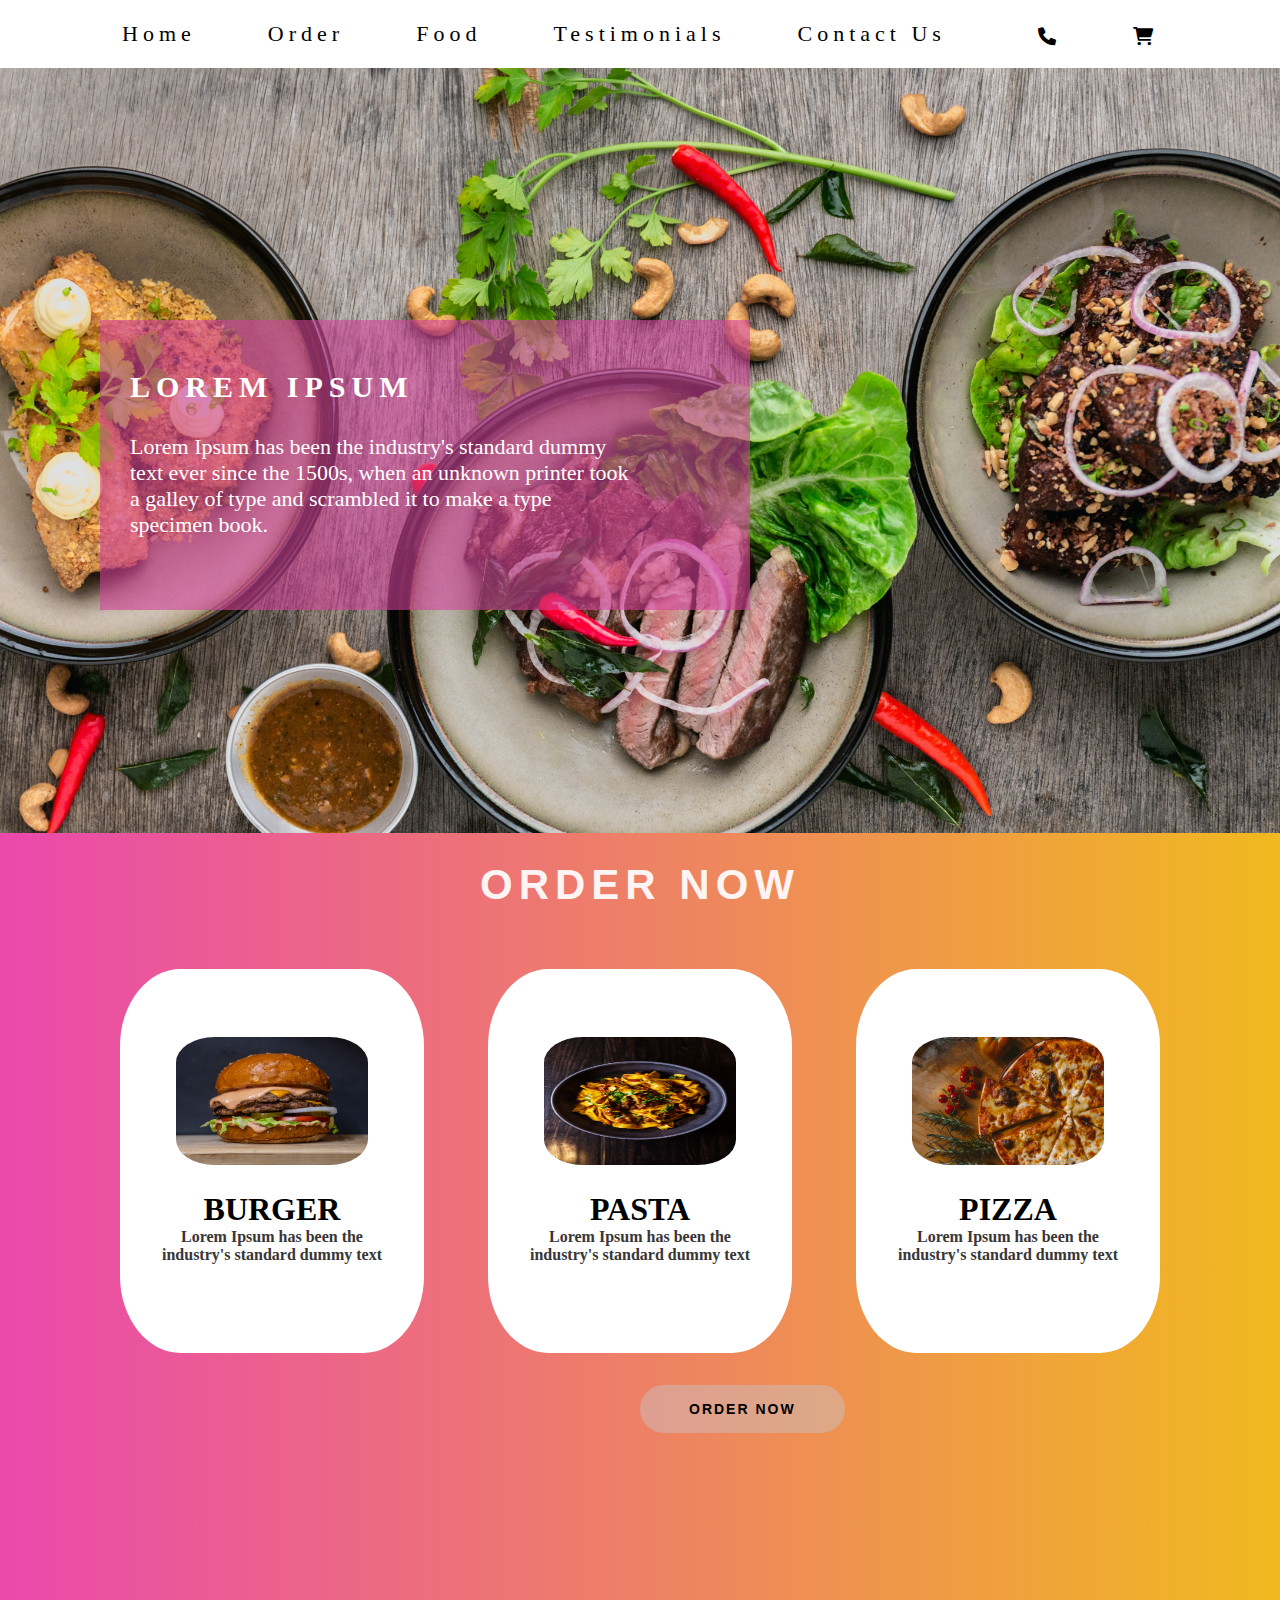
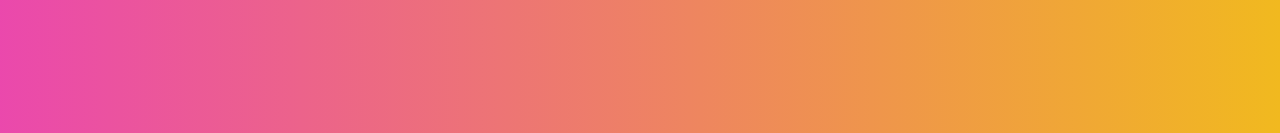
<file: index.html>
<!DOCTYPE html>
<html lang="en">
<head>
    <meta charset="UTF-8">
    <meta name="viewport" content="width=device-width, initial-scale=1.0">
    <title>My Restaurant</title>
    <link rel="stylesheet" href="style.css"> 
    <link rel="stylesheet" href="https://cdnjs.cloudflare.com/ajax/libs/font-awesome/6.0.0-beta3/css/all.min.css">
</head>
<body>
    <nav>
        <ul class="center">
            <li><a href="#home">Home</a></li>
            <li><a href="#order">Order</a></li>
            <li><a href="#food">Food</a></li>
            <li><a href="#testimonials">Testimonials</a></li>
            <li><a href="#contact">Contact Us</a></li>
            <li class="nav-right">
            <li><a href="tel:+123456789"><i class="fas fa-phone"></i></a></li>
            <li><a href="#cart"><i class="fas fa-shopping-cart"></i></a></li>
        </ul>
    </nav>
    <div class="background-container">
        <div class="light-text">
            <div class="contact-inner">
            <p class="contact-heading"><strong> LOREM IPSUM</strong></p>
                <p class="phone">  Lorem Ipsum has been the industry's standard dummy<br>
                    text ever since the 1500s, when an unknown printer took<br>
                    a galley of type and scrambled it to make a type<br>
                    specimen book.</p>
        </div>
    </div>
</div>
<div class="order">
    <h1 class="order-heading">Order Now</h1>

<div  class="all-product">
    <article class="product">
        <img src="img4.jpg" alt="Card Image">
    <div class="product-info">
      <h2 class="poduct-title">BURGER</h2>
        <h4 class="product-content">
          Lorem Ipsum has been the
        industry's standard dummy text</h4>
        </div>
        </article>

        <article class="product">
            <img src="img3.jpg" alt="Card Image">
        <div class="product-info">
          <h2 class="poduct-title">PASTA</h2>
            <h4 class="product-content">
              Lorem Ipsum has been the
            industry's standard dummy text</h4>
            </div>
            </article>

            <article class="product">
                <img src="img2.jpg" alt="Card Image">
            <div class="product-info">
              <h2 class="poduct-title">PIZZA</h2>
                <h4 class="product-content">
                  Lorem Ipsum has been the
                industry's standard dummy text</h4>
                </div>
                </article>

            </div><div class="button1">
<button class="button">ORDER NOW</button>
</div>

</div>
</div>
</body>
</html>
</file>
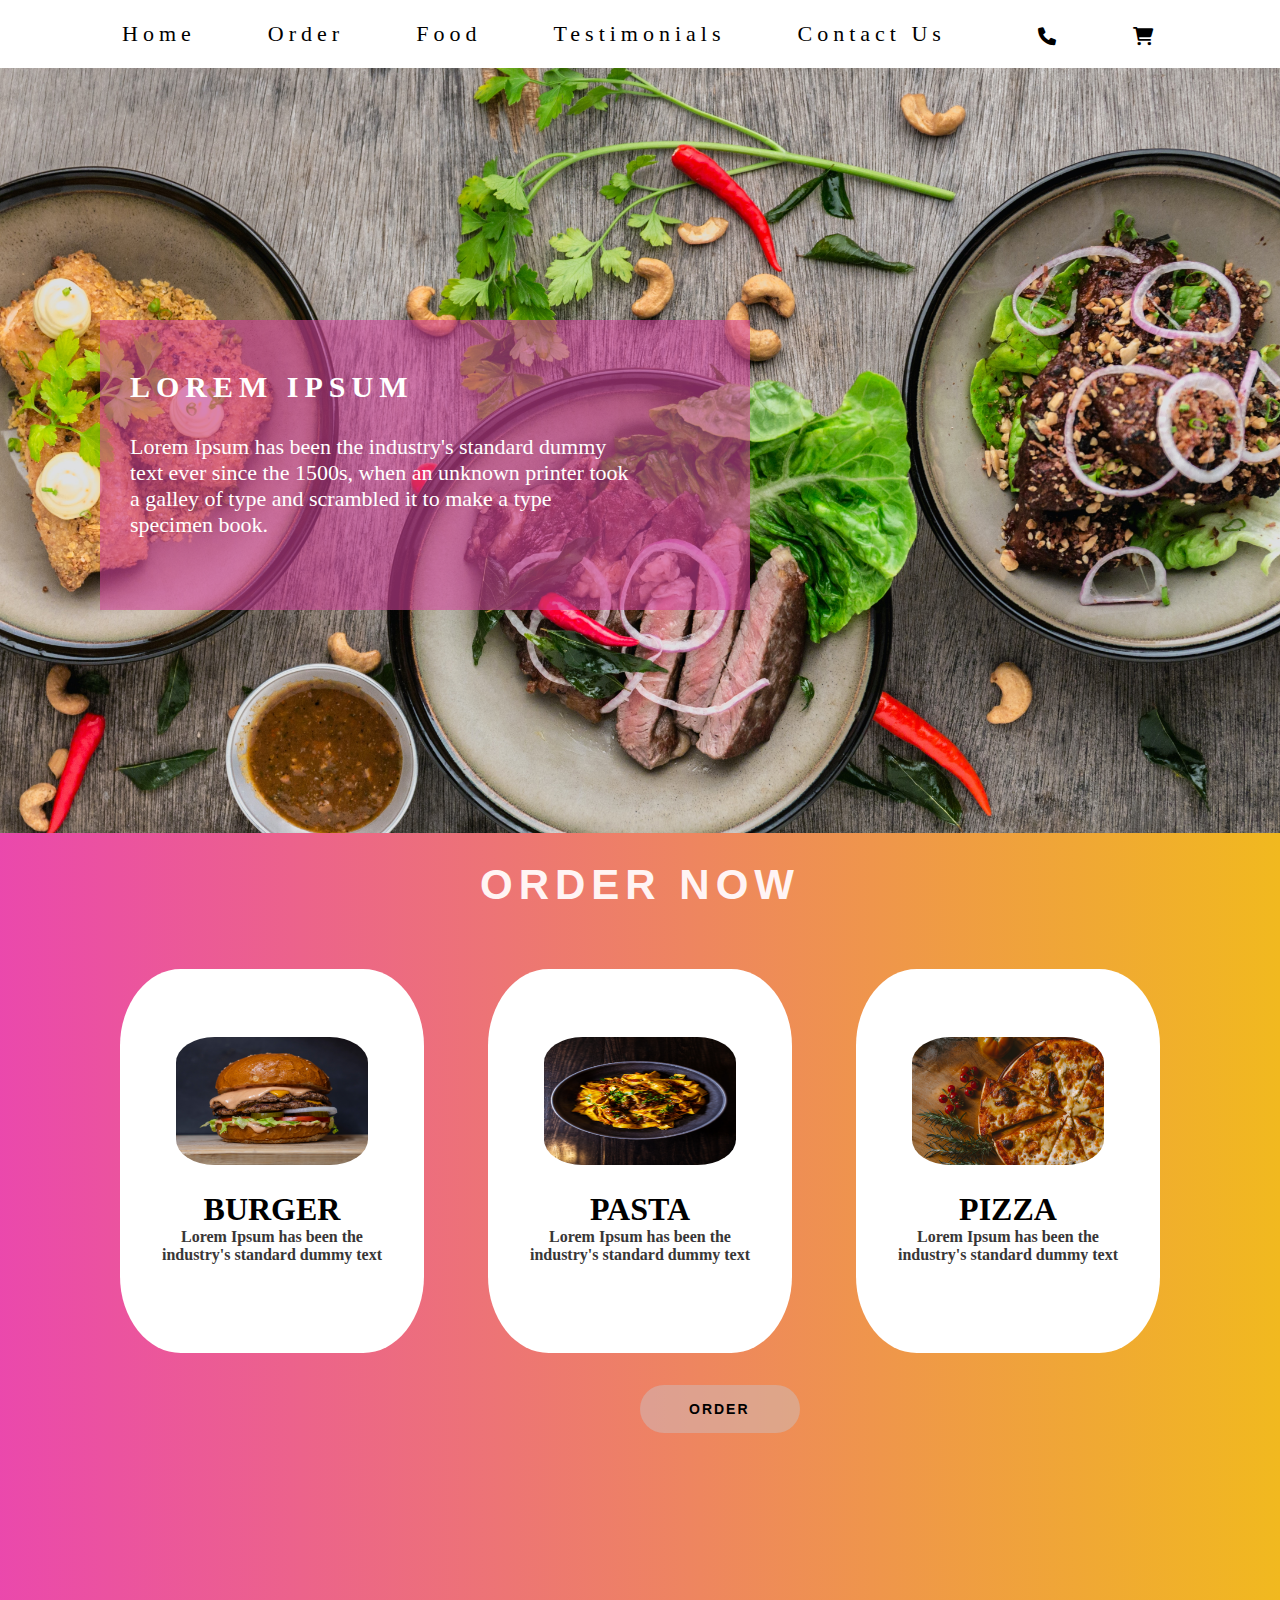
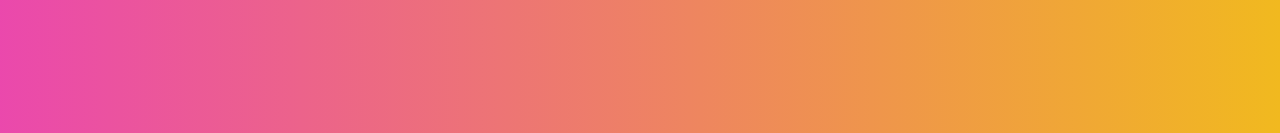
<file: index.html.html>
<!DOCTYPE html>
<html lang="en">
<head>
    <meta charset="UTF-8">
    <meta name="viewport" content="width=device-width, initial-scale=1.0">
    <title>My Restaurant</title>
    <link rel="stylesheet" href="style.css"> 
    <link rel="stylesheet" href="https://cdnjs.cloudflare.com/ajax/libs/font-awesome/6.0.0-beta3/css/all.min.css">
</head>
<body>
    <nav>
        <ul class="center">
            <li><a href="#home">Home</a></li>
            <li><a href="#order">Order</a></li>
            <li><a href="#food">Food</a></li>
            <li><a href="#testimonials">Testimonials</a></li>
            <li><a href="#contact">Contact Us</a></li>
            <li class="nav-right">
            <li><a href="tel:+123456789"><i class="fas fa-phone"></i></a></li>
            <li><a href="#cart"><i class="fas fa-shopping-cart"></i></a></li>
        </ul>
    </nav>
    <div class="background-container">
        <div class="light-text">
            <div class="contact-inner">
            <p class="contact-heading"><strong> LOREM IPSUM</strong></p>
                <p class="phone">  Lorem Ipsum has been the industry's standard dummy<br>
                    text ever since the 1500s, when an unknown printer took<br>
                    a galley of type and scrambled it to make a type<br>
                    specimen book.</p>
        </div>
    </div>
</div>
<div class="order">
    <h1 class="order-heading">Order Now</h1>

<div  class="all-product">
    <article class="product">
        <img src="img4.jpg" alt="Card Image">
    <div class="product-info">
      <h2 class="poduct-title">BURGER</h2>
        <h4 class="product-content">
          Lorem Ipsum has been the
        industry's standard dummy text</h4>
        </div>
        </article>

        <article class="product">
            <img src="img3.jpg" alt="Card Image">
        <div class="product-info">
          <h2 class="poduct-title">PASTA</h2>
            <h4 class="product-content">
              Lorem Ipsum has been the
            industry's standard dummy text</h4>
            </div>
            </article>

            <article class="product">
                <img src="img2.jpg" alt="Card Image">
            <div class="product-info">
              <h2 class="poduct-title">PIZZA</h2>
                <h4 class="product-content">
                  Lorem Ipsum has been the
                industry's standard dummy text</h4>
                </div>
                </article>

            </div><div class="button1">
<button class="button">ORDER</button>
</div>

</div>
</div>
</body>
</html>
</file>
<file: style.css>
body {
    margin: 0;
    padding: 0;
}

nav {
    background-color: #ffffff;
    display: flex;
    justify-content: center;
    align-items: center;
    letter-spacing: 5px;
}

ul {
    list-style-type: none;
    margin: 0;
    padding: 0;
    display: flex;
}

li {
    margin: 0 10px;
}

a {
    display: block;
    color: rgb(0, 0, 0);
    text-align: center;
    padding: 21px 26px;
    text-decoration: none;
    font-size: 22px;
}

a i {
    font-size: 18px;
    vertical-align: middle;
}

.nav-right {
    display: flex;
    align-items: center;
}

.background-container {
    background-image: url("img1.jpg");
    height: 85vh;
    padding: 0 5%;
    padding-top: 10%;
    background-size: cover;
    background-position: 0% 0% 50% 0%;
    background-attachment: unset;
    box-sizing: border-box;
}

.light-text {
    background-color: rgba(211, 66, 155, 0.589);
    margin: 30px;
    height: 30vh;
    width: 620px;
    color: #fff;
    position: absolute;
    top: 290px;
    left: 70px;
    justify-content: space-around;
    align-items: left;
    font-size: 22px;
    font-family: Garamond, serif;
    padding-top: 20px;
    padding-left: 30px;
}

.contact-heading {
    font: bold;
    font-weight: 600;
    font-size: 30px;
    letter-spacing: 6px;
}

.order-heading {
    font-size: 42px;
    font-weight: bold;
    color: #fff4f4;
    text-align: center;
    letter-spacing: 6px;
    font: bold;
    font-weight: 600;
    font-family: 'Orienta', sans-serif;
    text-transform: uppercase;
}


.order {
    width: 100%;
    height: 100vh;
    position: relative;
    overflow: hidden;
    background: linear-gradient(to right, #e40f92c2, rgb(241, 185, 31));
}

h2 {
    text-align: center;
    margin-bottom: 5rem;
    font-size: 2rem;
}

.all-product {
    display: flex;
    align-items: center;
    justify-content: center;
    flex-wrap: wrap;
}

.product {
    overflow: hidden;
    background: #ffffff;
    color: #21201e;
    text-align: center;
    width: 240px;
    height: 320px;
    padding: 2rem;
    display: flex;
    flex-direction: column;
    align-items: center;
    justify-content: center;
    margin: 2rem;
    border-radius: 20%;
}

.product img {
    height: 40%;
    width: 80%;
    border-radius: 20%;
}

.poduct-title {
    color: #000000;
}

.product-content {
    margin-top: -80px;
    color: #383636;
}

.button {
    align-items: center;
    outline: none;
    cursor: pointer;
    font-size: 14px;
    border-radius: 500px;
    border: 1px solid transparent;
    letter-spacing: 2px;
    min-width: 160px;
    text-transform: uppercase;
    white-space: normal;
    font-weight: 700;
    text-align: center;
    padding: 17px 48px;
    color: #000000;
    background-color: #cac3c873;
    height: 48px;
    display: flex;
    margin-left: 50%;
}


@media screen and (max-width: 768px) {
    /* Mobile devices */
    .light-text {
        width: 90%;
        left: 5%;
    }

    .background-container {
        padding-top: 15%;
    }

    .order {
        height: auto;
    }

    .product {
        width: 45%;
    }

    .button {
        margin-left: 25%;
    }
}

@media screen and (min-width: 769px) and (max-width: 1024px) {
    /* Tablets */
    .light-text {
        width: 80%;
        left: 10%;
    }

    .background-container {
        padding-top: 13%;
    }

    .product {
        width: 30%;
    }

    .button {
        margin-left: 40%;
    }
}
</file>
